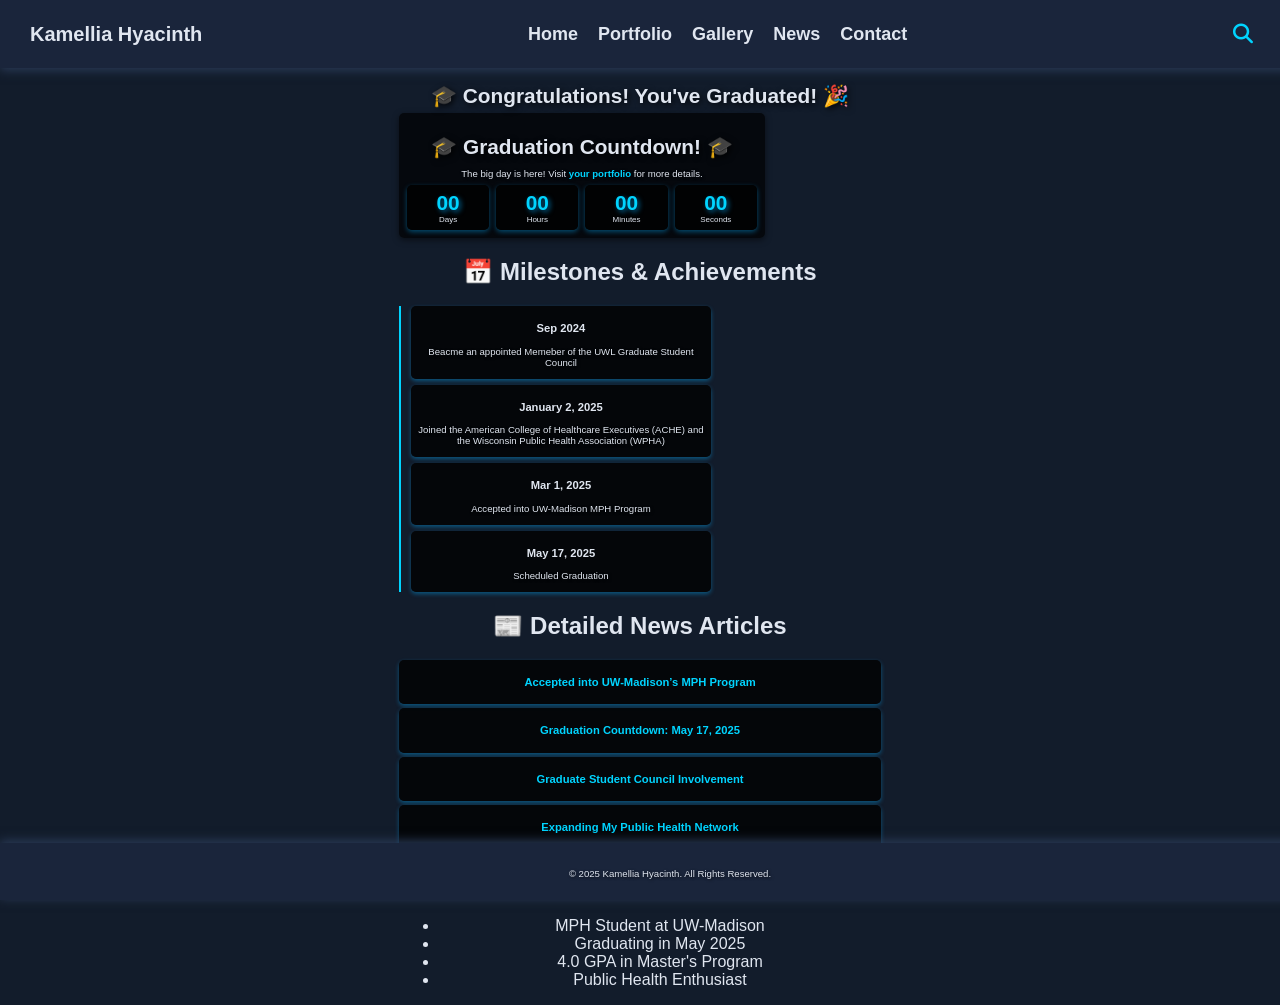
<file: news.html>
<!DOCTYPE html>
<html lang="en">
<head>
    <meta charset="UTF-8">
    <meta name="viewport" content="width=device-width, initial-scale=1.0">
    <title>News</title>
    <link rel="stylesheet" href="news.css">
    <link rel="stylesheet" href="navbar-styles.css">
    <link rel="stylesheet" href="https://cdnjs.cloudflare.com/ajax/libs/font-awesome/6.4.2/css/all.min.css">
</head>
<body>
       <nav class="navbar">
        <div class="navbar-title">Kamellia Hyacinth</div>
        <ul class="nav-links">
            <li><a href="index.html">Home</a></li>
            <li><a href="portfolio.html">Portfolio</a></li>
            <li><a href="gallery.html">Gallery</a></li>
            <li><a href="news.html">News</a></li>
            <li><a href="contacts.html">Contact</a></li>
        </ul>

        <!-- 🔹 NAVBAR RIGHT SIDE: SEARCH + THEME DROPDOWN -->
        <div class="nav-right">
            <div class="search-container">
                <a href="#" class="search-icon"><i class="fa-solid fa-magnifying-glass"></i></a>
            </div>

            <div class="theme-dropdown">
                <button class="theme-button"><i class="fa-solid fa-moon"></i></button>
                <div class="theme-menu">
                    <div class="theme-option" data-theme="light">☀️ Light Mode</div>
                    <div class="theme-option" data-theme="auto">🔄 Auto Mode</div>
                    <div class="theme-option" data-theme="dark">🌑 Dark Mode</div>
                </div>
            </div>
        </div>
    </nav>
    
<div class="container">
    <h1>News & Updates</h1>

    <!-- Featured Announcements -->
   <div id="countdown">
      <h1>🎓 Graduation Countdown! 🎓</h1>
      <p>The journey is almost complete! Counting down the days until <strong>May 17, 2025</strong>.</p>      
      <ul>
        <li><span id="days">00</span>Days</li>
        <li><span id="hours">00</span>Hours</li>
        <li><span id="minutes">00</span>Minutes</li>
        <li><span id="seconds">00</span>Seconds</li>
      </ul>      
    </div>

    <!-- Timeline Section -->
    <h2>📅 Milestones & Achievements</h2>
    <div class="timeline">
        <div class="timeline-item" onmouseover="highlightEvent(this)" onmouseout="unhighlightEvent(this)">
            <h3>Sep 2024</h3>
            <p>Beacme an appointed Memeber of the UWL Graduate Student Council</p>
        </div>
        <div class="timeline-item" onmouseover="highlightEvent(this)" onmouseout="unhighlightEvent(this)">
            <h3> January 2, 2025</h3>
            <p>Joined the American College of Healthcare Executives (ACHE) and the Wisconsin Public Health Association (WPHA)</p>
        </div>
        <div class="timeline-item" onmouseover="highlightEvent(this)" onmouseout="unhighlightEvent(this)">
            <h3>Mar 1, 2025</h3>
            <p>Accepted into UW-Madison MPH Program</p>
        </div>
        <div class="timeline-item" onmouseover="highlightEvent(this)" onmouseout="unhighlightEvent(this)">
            <h3>May 17, 2025</h3>
            <p>Scheduled Graduation</p>
        </div>
    </div>

    <!-- News Posts Section -->
    <h2>📰 Detailed News Articles</h2>
    <div class="news-section">
        <div class="news-item" onclick="toggleNews(this)">
            <h3>Accepted into UW-Madison’s MPH Program</h3>
            <p class="news-content">On March 1, 2025, I received the amazing news that I was accepted into the University of Wisconsin-Madison's Master of Public Health (MPH) program. This is an exciting next step in my career!</p>
        </div>
        <div class="news-item" onclick="toggleNews(this)">
            <h3>Graduation Countdown: May 17, 2025</h3>
            <p class="news-content">The journey is almost complete! I will officially graduate on May 17, 2025. Looking forward to celebrating this milestone.</p>
        </div>
        <div class="news-item" onclick="toggleNews(this)">
            <h3>Graduate Student Council Involvement</h3>
            <p class="news-content">September 2024, I have been an active member of the UWL Graduate Student Council, working on student advocacy and leadership initiatives.</p>
        </div>
        <div class="news-item" onclick="toggleNews(this)">
            <h3>Expanding My Public Health Network</h3>
            <p class="news-content">In 2024-2025, I became a member of the American Primary Health Care Association, Wisconsin Public Health Association, APHA, and ACHE to enhance my professional connections.</p>
        </div>
    </div>

    <!-- Sidebar: Quick Facts -->
    <h2 onclick="toggleSidebar()">📌 Quick Facts (Click to Expand/Collapse)</h2>
    <div class="sidebar" id="sidebar">
        <ul>
            <li>MPH Student at UW-Madison</li>
            <li>Graduating in May 2025</li>
            <li>4.0 GPA in Master's Program</li>
            <li>Public Health Enthusiast</li>
        </ul>
    </div>
</div>
 <!-- 🔹 Footer -->
    <footer class="footer">
        <p>© 2025 Kamellia Hyacinth. All Rights Reserved.</p>
    </footer>
<script src="theme-toggle.js"></script>
<script src="news.js"></script>
</body>
</html>
</file>
<file: news.css>
/* General Page Styling */
body {
    background: url("https://images.pexels.com/photos/1252869/pexels-photo-1252869.jpeg?auto=compress&cs=tinysrgb&dpr=2&h=650&w=940") no-repeat center center fixed;
    background-size: cover;
    color: #fff;
    font-family: 'Poppins', sans-serif;
    text-align: center;
    height: 100vh;
    display: flex;
    flex-direction: column;
    justify-content: flex-start;
    align-items: center;
    overflow: hidden;
    padding-top: 60px;
}

h1 {
    font-size: 1.3rem;
    text-shadow: 2px 2px 6px rgba(0, 0, 0, 0.8);
    margin-bottom: 5px;
}

p {
    font-size: 0.6rem;
    font-weight: 400;
    text-shadow: 1px 1px 3px rgba(0, 0, 0, 0.7);
    margin-bottom: 6px;
}

a {
    color: #00d4ff;
    font-weight: bold;
    text-decoration: none;
}

#countdown {
    max-width: 350px;
    background: rgba(0, 0, 0, 0.7);
    padding: 8px;
    border-radius: 5px;
    box-shadow: 0px 2px 6px rgba(0, 0, 0, 0.5);
    margin-bottom: 8px;
}

#countdown ul {
    margin: 0;
    padding: 0;
    display: flex;
    justify-content: center;
    gap: 2%;
}

#countdown ul li {
    flex: 1;
    padding: 6px;
    list-style: none;
    background: rgba(0, 0, 0, 0.8);
    border-radius: 5px;
    text-align: center;
    box-shadow: 0px 2px 5px rgba(0, 174, 255, 0.4);
    font-family: 'Poppins', sans-serif;
    font-size: 0.5rem;
}

#countdown ul li span {
    display: block;
    font-size: 1.3rem;
    font-weight: bold;
    color: #00d4ff;
    text-shadow: 2px 2px 5px rgba(0, 174, 255, 0.6);
    font-family: 'Poppins', sans-serif;
    text-transform: uppercase;
}

/* Three-Column Layout */
.main-content-container {
    display: grid;
    grid-template-columns: 1fr 1fr 1fr;
    gap: 4px;
    max-width: 900px;
    width: 100%;
    text-align: center;
    margin-top: 10px;
}

.content-box {
    background: rgba(0, 0, 0, 0.8);
    padding: 6px;
    border-radius: 5px;
    cursor: pointer;
    font-size: 0.6rem;
    color: #00d4ff;
    box-shadow: 0px 2px 5px rgba(0, 174, 255, 0.4);
    transition: background 0.3s;
}

.content-box:hover {
    background: rgba(0, 0, 0, 1);
}

.content {
    display: none;
    padding: 6px;
    background: rgba(0, 0, 0, 0.6);
    border-radius: 5px;
    margin-top: 3px;
    font-size: 0.6rem;
}

/* Timeline Styling */
.timeline {
    border-left: 2px solid #00d4ff;
    padding-left: 10px;
    margin: 8px 0;
    max-width: 300px;
}

.timeline-item {
    margin-bottom: 6px;
    padding: 5px;
    background: rgba(0, 0, 0, 0.8);
    border-radius: 5px;
    box-shadow: 0px 2px 4px rgba(0, 174, 255, 0.4);
    cursor: pointer;
    transition: background 0.3s;
    font-size: 0.6rem;
}

.timeline-item:hover {
    background: rgba(0, 0, 0, 1);
}

.timeline-content {
    display: none;
    padding-top: 3px;
    font-size: 0.6rem;
}

/* Detailed News Section */
.news-container {
    max-width: 300px;
}

.news-item {
    background: rgba(0, 0, 0, 0.8);
    padding: 5px;
    border-radius: 5px;
    cursor: pointer;
    font-size: 0.6rem;
    color: #00d4ff;
    box-shadow: 0px 2px 4px rgba(0, 174, 255, 0.4);
    transition: background 0.3s;
    margin-bottom: 4px;
}

.news-item:hover {
    background: rgba(0, 0, 0, 1);
}

.news-content {
    display: none;
    padding: 5px;
    background: rgba(0, 0, 0, 0.6);
    border-radius: 5px;
    margin-top: 3px;
    font-size: 0.6rem;
}

/* Quick Facts Section */
.quick-facts-container {
    max-width: 300px;
    background: rgba(0, 0, 0, 0.8);
    padding: 5px;
    border-radius: 5px;
    font-size: 0.6rem;
    color: #00d4ff;
    box-shadow: 0px 2px 4px rgba(0, 174, 255, 0.4);
}
</file>
<file: navbar-styles.css>
/* === GLOBAL STYLES === */
body {
    background-color: var(--background-color);
    color: var(--text-color);
    font-family: Arial, sans-serif;
    margin: 0;
    padding: 0;
    transition: background 0.3s, color 0.3s;
    padding-top: 70px; /* Prevents content from being hidden under the navbar */
}

/* === LIGHT THEME === */
:root {
    --background-color: #F4F7FC;
    --navbar-color: #FFFFFF;
    --text-color: #2A3D66;
    --accent-color: #0056B3;
    --hover-color: #1E4A86;
    --border-color: #D1D9E6;
}

/* === DARK THEME === */
.dark-theme {
    --background-color: #121C2B;
    --navbar-color: #1A253B;
    --text-color: #E0E6F0;
    --accent-color: #3E72B3;
    --hover-color: #82A4D9;
    --border-color: #2C3D5A;
}

/* === NAVBAR STYLES === */
.navbar {
    display: flex;
    justify-content: space-between;
    align-items: center;
    background: var(--navbar-color);
    padding: 15px 30px;
    box-shadow: 0 2px 10px var(--border-color);
    position: fixed;
    width: 100%;
    top: 0;
    left: 0;
    z-index: 1000;
}

/* === Left-Aligned Title on Desktop === */
.navbar-title {
    font-size: 20px;
    font-weight: bold;
    text-align: left;
}

/* === Navigation Links (Centered) === */
.nav-links {
    list-style: none;
    display: flex;
    gap: 20px;
    margin: 0 auto;
    padding: 0;
}

.nav-links a {
    text-decoration: none;
    font-size: 18px;
    color: var(--text-color);
    transition: color 0.3s;
}

.nav-links a:hover,
.nav-links .active {
    color: var(--accent-color);
}

/* === Right Section: Search & Theme Toggle === */
.nav-right {
    display: flex;
    align-items: center;
    gap: 15px;
}

/* === SEARCH CONTAINER === */
.search-container {
    display: flex;
    align-items: center;
    justify-content: center;
}

.search-icon {
    font-size: 20px;
    cursor: pointer;
    transition: opacity 0.3s;
}

.search-icon:hover {
    opacity: 0.7;
}

/* === THEME DROPDOWN CONTAINER === */
.theme-dropdown {
    position: relative;
    display: inline-block;
    text-align: center;
    z-index: 2000;
}

/* Theme Button */
.theme-button {
    background: none;
    color: grey;
    border: none;
    padding: 10px 15px;
    font-size: 16px;
    cursor: pointer;
    border-radius: 5px;
    transition: background 0.3s;
}

.theme-button:hover {
    background: var(--hover-color);
}

/* Theme Dropdown Menu */
.theme-menu {
    display: none;
    position: absolute;
    right: 0;
    background: var(--navbar-color);
    box-shadow: 0 4px 8px var(--border-color);
    border-radius: 5px;
    overflow: hidden;
    min-width: 180px;
    z-index: 2200;
    opacity: 0;
    visibility: hidden;
    transform: translateY(-10px);
    transition: opacity 0.3s ease, visibility 0.3s ease, transform 0.3s ease;
}

/* Show dropdown when active (Click-Based) */
.theme-dropdown.active .theme-menu {
    display: block;
    opacity: 1;
    visibility: visible;
    transform: translateY(0);
}

/* Show dropdown on hover */
.theme-dropdown:hover .theme-menu {
    display: block;
    opacity: 1;
    visibility: visible;
    transform: translateY(0);
}

/* Theme Options */
.theme-option {
    padding: 12px;
    color: var(--text-color);
    cursor: pointer;
    transition: background 0.3s ease, color 0.3s ease;
    text-align: center;
}

.theme-option:hover {
    background: var(--hover-color);
    color: white;
}

/* === MOBILE STYLES === */
@media (max-width: 768px) {
    /* 🔹 Align hamburger to the left */
    .hamburger {
        position: absolute;
        left: 20px;
        top: 50%;
        transform: translateY(-50%);
        display: flex;
        flex-direction: column;
        justify-content: space-between;
        width: 30px;
        height: 25px;
        background: none;
        border: none;
        cursor: pointer;
        z-index: 1500;
    }

    /* 🔹 Center the title in mobile */
    .navbar-title {
        position: absolute;
        left: 50%;
        transform: translateX(-50%);
        white-space: nowrap;
    }

    /* 🔹 Right Section: Search & Theme on the Right */
    .nav-right {
        position: absolute;
        right: 20px;
        display: flex;
    }

    /* 🔹 Mobile Navigation Menu */
    .nav-links {
        flex-direction: column;
        display: none;
        position: absolute;
        top: 60px; /* Adjusted so it appears below the navbar */
        left: 0;
        width: 100%;
        background: var(--navbar-color);
        padding: 10px 0;
        box-shadow: 2px 4px 10px var(--border-color);
        z-index: 999;
    }

    /* Show menu when active */
    .nav-links.active {
        display: flex;
    }

    /* Align menu items properly */
    .nav-links li {
        width: 100%;
        text-align: left;
        padding: 10px 20px;
        list-style: none;
    }

    .nav-links a {
        display: block;
        width: 100%;
        text-align: left;
        font-size: 18px;
        padding: 12px 20px;
        color: var(--text-color);
        text-decoration: none;
        transition: background 0.3s;
    }

    .nav-links a:hover {
        background: var(--hover-color);
        color: white;
    }
}

/* === HAMBURGER ANIMATION (X Toggle) === */
.hamburger.active div:nth-child(1) {
    transform: translateY(8px) rotate(45deg);
}

.hamburger.active div:nth-child(2) {
    opacity: 0;
}

.hamburger.active div:nth-child(3) {
    transform: translateY(-8px) rotate(-45deg);
}

/* === FOOTER STYLES === */
.footer {
    background: var(--navbar-color);
    color: var(--text-color);
    text-align: center;
    padding: 15px 30px;
    box-shadow: 0 -2px 10px var(--border-color);
    position: fixed;
    width: 100%;
    bottom: 0;
    left: 0;
}
</file>
